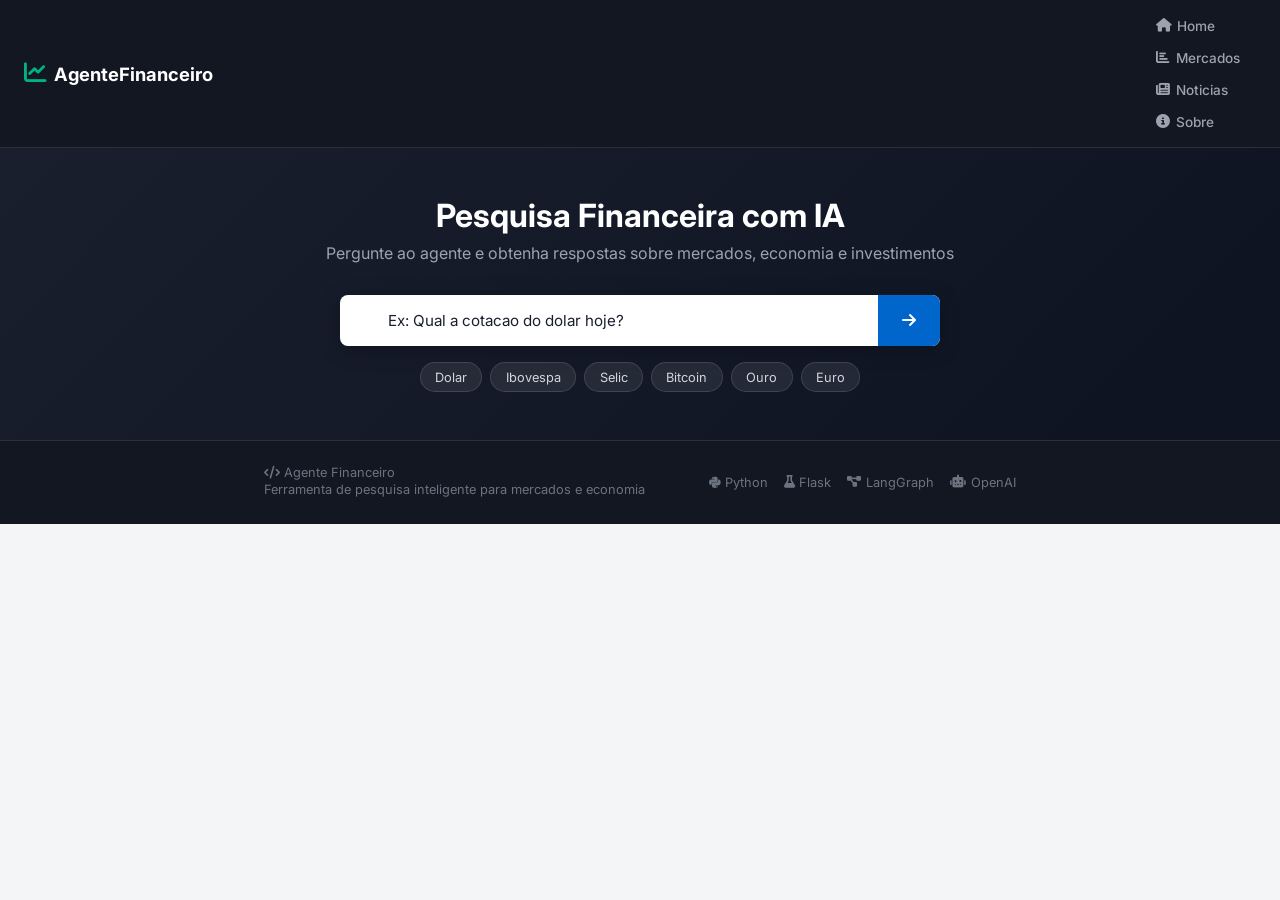
<file: demo-search.html>
<!DOCTYPE html>
<html lang="pt-BR">
<head>
    <meta charset="UTF-8">
    <meta name="viewport" content="width=device-width, initial-scale=1.0">
    <title>AgenteFinanceiro - Tela de Busca</title>
    <link href="https://fonts.googleapis.com/css2?family=Inter:wght@300;400;500;600;700&display=swap" rel="stylesheet">
    <link rel="stylesheet" href="https://cdnjs.cloudflare.com/ajax/libs/font-awesome/6.4.0/css/all.min.css">
    <style>
        * { margin: 0; padding: 0; box-sizing: border-box; }
        :root {
            --primary-color: #0066cc;
            --primary-dark: #0052a3;
            --accent-green: #00b386;
            --accent-red: #e63946;
            --dark-bg: #1a1f2e;
            --darker-bg: #131722;
            --card-bg: #ffffff;
            --body-bg: #f4f5f7;
            --text-primary: #1a1f2e;
            --text-secondary: #6b7280;
            --border-color: #e5e7eb;
            --font-family: 'Inter', -apple-system, BlinkMacSystemFont, 'Segoe UI', Roboto, sans-serif;
        }
        body {
            font-family: var(--font-family);
            background-color: var(--body-bg);
            color: var(--text-primary);
        }
        .navbar {
            background: var(--darker-bg);
            padding: 0.6rem 0;
            position: sticky;
            top: 0;
            z-index: 1000;
            border-bottom: 1px solid #2a2f3e;
        }
        .nav-container { padding: 0 1.5rem; display: flex; justify-content: space-between; align-items: center; }
        .logo { display: flex; align-items: center; gap: 0.5rem; color: white; font-size: 1.15rem; font-weight: 700; }
        .logo i { color: var(--accent-green); font-size: 1.4rem; }
        .nav-links a { color: #9ca3af; text-decoration: none; font-size: 0.85rem; font-weight: 500; padding: 0.5rem 1rem; border-radius: 6px; transition: all 0.2s; display: flex; align-items: center; gap: 0.4rem; }
        .nav-links a:hover { color: white; background: rgba(255,255,255,0.08); }
        .hero { background: linear-gradient(135deg, var(--dark-bg) 0%, #0d1321 100%); padding: 3rem 1.5rem 2rem; text-align: center; color: white; }
        .hero-content { max-width: 800px; margin: 0 auto; padding: 0 1.5rem; }
        .hero h1 { font-size: 2rem; font-weight: 700; margin-bottom: 0.5rem; }
        .subtitle { font-size: 1rem; color: #9ca3af; margin-bottom: 2rem; }
        .search-box { display: flex; background: white; border-radius: 8px; overflow: hidden; box-shadow: 0 4px 20px rgba(0,0,0,0.25); max-width: 600px; margin: 0 auto; }
        .search-icon { display: flex; align-items: center; padding: 0 1rem; color: var(--text-muted); font-size: 1rem; }
        .search-box input { flex: 1; border: none; padding: 1rem 0; font-size: 0.95rem; outline: none; font-family: var(--font-family); color: var(--text-primary); }
        .search-box input::placeholder { color: var(--text-muted); }
        .search-box button { background: var(--primary-color); color: white; border: none; padding: 1rem 1.5rem; cursor: pointer; transition: background 0.2s; font-size: 1rem; }
        .search-box button:hover { background: var(--primary-dark); }
        .quick-searches { display: flex; justify-content: center; gap: 0.5rem; flex-wrap: wrap; padding: 1rem 0; }
        .quick-btn { background: rgba(255,255,255,0.08); color: #d1d5db; border: 1px solid rgba(255,255,255,0.12); padding: 0.4rem 0.9rem; border-radius: 20px; cursor: pointer; font-size: 0.8rem; font-family: var(--font-family); transition: all 0.2s; }
        .quick-btn:hover { background: rgba(255,255,255,0.15); color: white; border-color: rgba(255,255,255,0.25); }
        .footer {
            background: var(--darker-bg);
            color: #6b7280;
            padding: 1.5rem;
            border-top: 1px solid #2a2f3e;
        }
        .footer-container { max-width: 800px; margin: 0 auto; padding: 0 1.5rem; display: flex; justify-content: space-between; align-items center; flex-wrap: wrap; gap: 0.75rem; }
        .footer-info p { font-size: 0.8rem; margin-bottom: 0.15rem; }
        .footer-tech { display: flex; gap: 1rem; flex-wrap: wrap; }
        .footer-tech span { font-size: 0.8rem; display: flex; align-items: center; gap: 0.3rem; }
    </style>
</head>
<body>
    <nav class="navbar">
        <div class="nav-container">
            <div class="logo">
                <i class="fas fa-chart-line"></i>
                <span>AgenteFinanceiro</span>
            </div>
            <div class="nav-links">
                <a href="#" class="active"><i class="fas fa-home"></i> Home</a>
                <a href="#mercados"><i class="fas fa-chart-bar"></i> Mercados</a>
                <a href="#noticias"><i class="fas fa-newspaper"></i> Noticias</a>
                <a href="#sobre"><i class="fas fa-info-circle"></i> Sobre</a>
            </div>
        </div>
    </nav>

    <main>
        <section class="hero">
            <div class="hero-content">
                <h1>Pesquisa Financeira com IA</h1>
                <p class="subtitle">Pergunte ao agente e obtenha respostas sobre mercados, economia e investimentos</p>
                
                <div class="search-box">
                    <i class="fas fa-search search-icon"></i>
                    <input 
                        type="text" 
                        id="searchInput" 
                        placeholder="Ex: Qual a cotacao do dolar hoje?" 
                        autocomplete="off"
                    >
                    <button id="searchBtn" onclick="searchDemo()">
                        <i class="fas fa-arrow-right"></i>
                    </button>
                </div>

                <div class="quick-searches">
                    <button class="quick-btn" onclick="quickSearch('Cotacao do dolar hoje')">Dolar</button>
                    <button class="quick-btn" onclick="quickSearch('Ibovespa hoje')">Ibovespa</button>
                    <button class="quick-btn" onclick="quickSearch('Selic taxa atual')">Selic</button>
                    <button class="quick-btn" onclick="quickSearch('Bitcoin cotacao')">Bitcoin</button>
                    <button class="quick-btn" onclick="quickSearch('Ouro cotacao')">Ouro</button>
                    <button class="quick-btn" onclick="quickSearch('Cotacao do euro')">Euro</button>
                </div>
            </div>
        </section>
    </main>

    <footer class="footer">
        <div class="footer-container">
            <div class="footer-info">
                <p><i class="fas fa-code"></i> Agente Financeiro</p>
                <p>Ferramenta de pesquisa inteligente para mercados e economia</p>
            </div>
            <div class="footer-tech">
                <span><i class="fab fa-python"></i> Python</span>
                <span><i class="fas fa-flask"></i> Flask</span>
                <span><i class="fas fa-project-diagram"></i> LangGraph</span>
                <span><i class="fas fa-robot"></i> OpenAI</span>
            </div>
        </div>
    </footer>

    <script>
        function searchDemo() {
            const input = document.getElementById('searchInput');
            const query = input.value.trim();
            if (!query) {
                alert('Por favor, digite uma pergunta.');
                return;
            }
            alert('Busca simulada: ' + query);
            input.value = '';
        }

        function quickSearch(query) {
            const input = document.getElementById('searchInput');
            input.value = query;
            searchDemo();
        }

        // Allow Enter key to search
        const input = document.getElementById('searchInput');
        input.addEventListener('keypress', (e) => {
            if (e.key === 'Enter') {
                searchDemo();
            }
        });
    </script>
</body>
</html>
</file>
